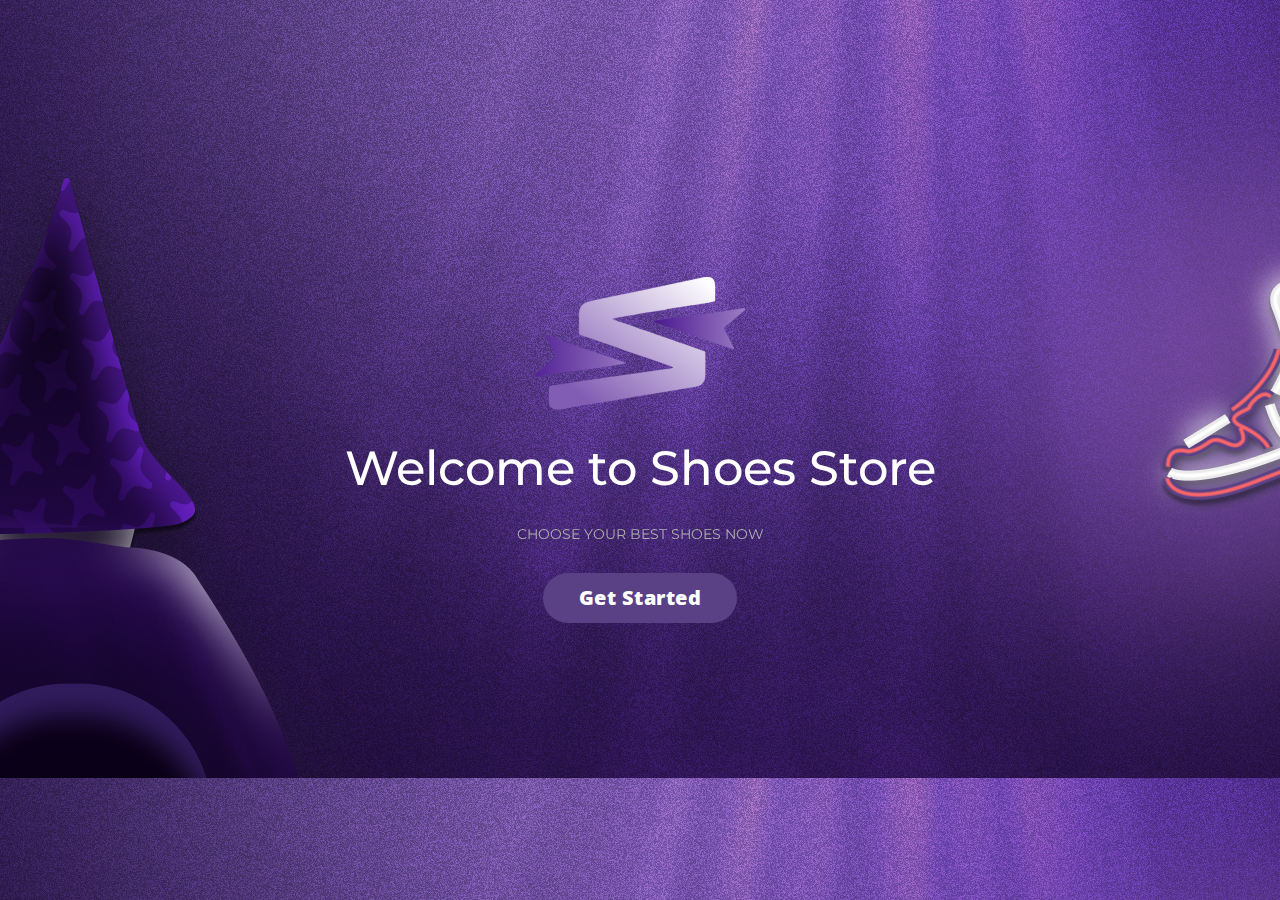
<file: index.html>
<!DOCTYPE html>
<html lang="en">

<head>
  <meta charset="utf-8">
  <meta content="width=device-width, initial-scale=1.0" name="viewport">

  <title>Knight Bootstrap Template - Index</title>
  <meta content="" name="description">
  <meta content="" name="keywords">

  <!-- Favicons -->
  <link href="assets/img/favicon.png" rel="icon">
  <link href="assets/img/apple-touch-icon.png" rel="apple-touch-icon">

  <!-- Google Fonts -->
  <link href="https://fonts.googleapis.com/css?family=Open+Sans:300,300i,400,400i,600,600i,700,700i|Montserrat:300,300i,400,400i,500,500i,600,600i,700,700i|Poppins:300,300i,400,400i,500,500i,600,600i,700,700i" rel="stylesheet">

  <!-- Vendor CSS Files -->
  <link href="assets/vendor/aos/aos.css" rel="stylesheet">
  <link href="assets/vendor/bootstrap/css/bootstrap.min.css" rel="stylesheet">
  <link href="assets/vendor/bootstrap-icons/bootstrap-icons.css" rel="stylesheet">
  <link href="assets/vendor/boxicons/css/boxicons.min.css" rel="stylesheet">
  <link href="assets/vendor/glightbox/css/glightbox.min.css" rel="stylesheet">
  <link href="assets/vendor/swiper/swiper-bundle.min.css" rel="stylesheet">

  <!-- Template Main CSS File -->
  <link href="assets/css/style.css" rel="stylesheet">

  <!-- =======================================================
  * Template Name: Knight - v4.10.0
  * Template URL: https://bootstrapmade.com/knight-free-bootstrap-theme/
  * Author: BootstrapMade.com
  * License: https://bootstrapmade.com/license/
  ======================================================== -->
</head>

<body>

  <!-- ======= Hero Section ======= -->
  <section id="hero">
    <div class="hero-container">
      <a href="index.html" class="hero-logo" data-aos="zoom-in"><img src="assets/img/hero-logo.png" alt=""></a>
      <h1 data-aos="zoom-in">Welcome to Shoes Store</h1>
      <h2 data-aos="fade-up">Choose Your Best Shoes Now</h2>
      <a data-aos="fade-up" data-aos-delay="200" href="Homepage.html" class="btn-book scrollto">Get Started</a>
    </div>
  </section><!-- End Hero -->
  
  <!-- Vendor JS Files -->
  <script src="assets/vendor/aos/aos.js"></script>
  <script src="assets/vendor/bootstrap/js/bootstrap.bundle.min.js"></script>
  <script src="assets/vendor/glightbox/js/glightbox.min.js"></script>
  <script src="assets/vendor/isotope-layout/isotope.pkgd.min.js"></script>
  <script src="assets/vendor/swiper/swiper-bundle.min.js"></script>
  <script src="assets/vendor/php-email-form/validate.js"></script>

  <!-- Template Main JS File -->
  <script src="assets/js/main.js"></script>

</body>

</html>
</file>
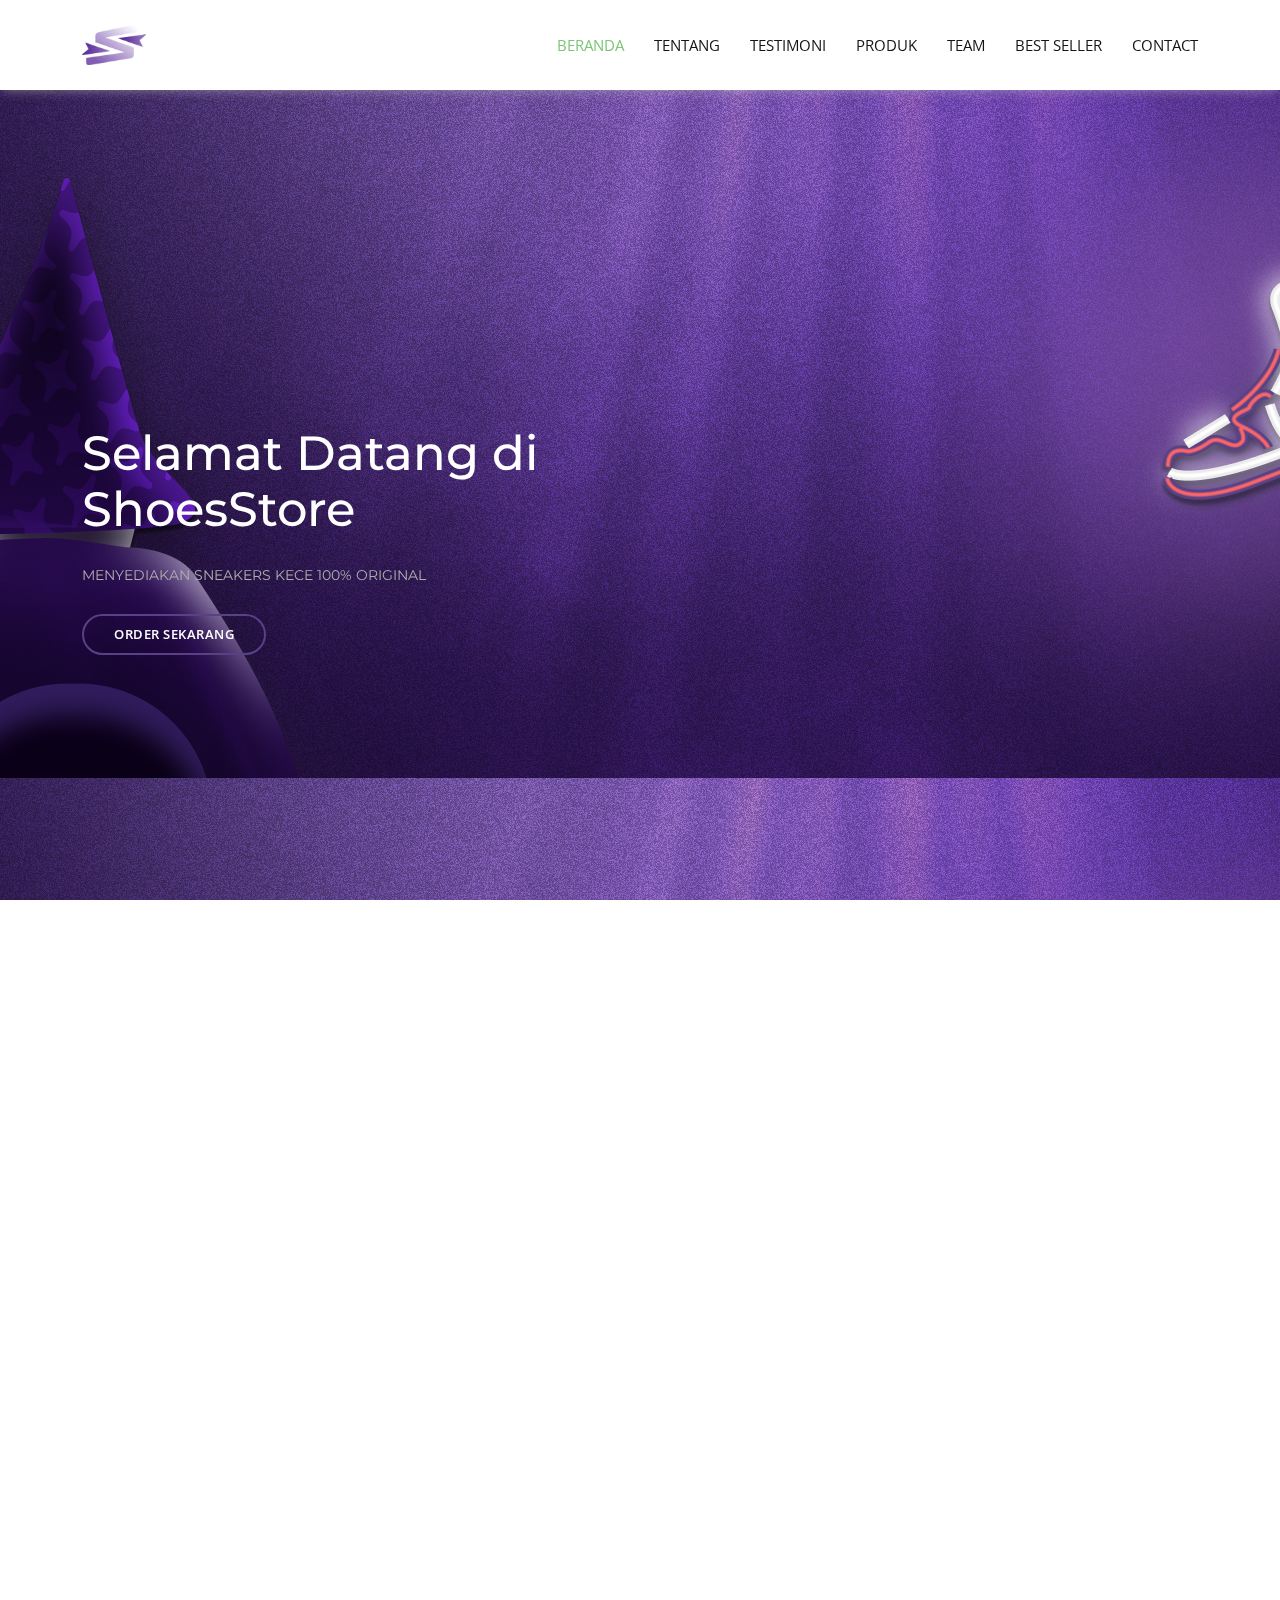
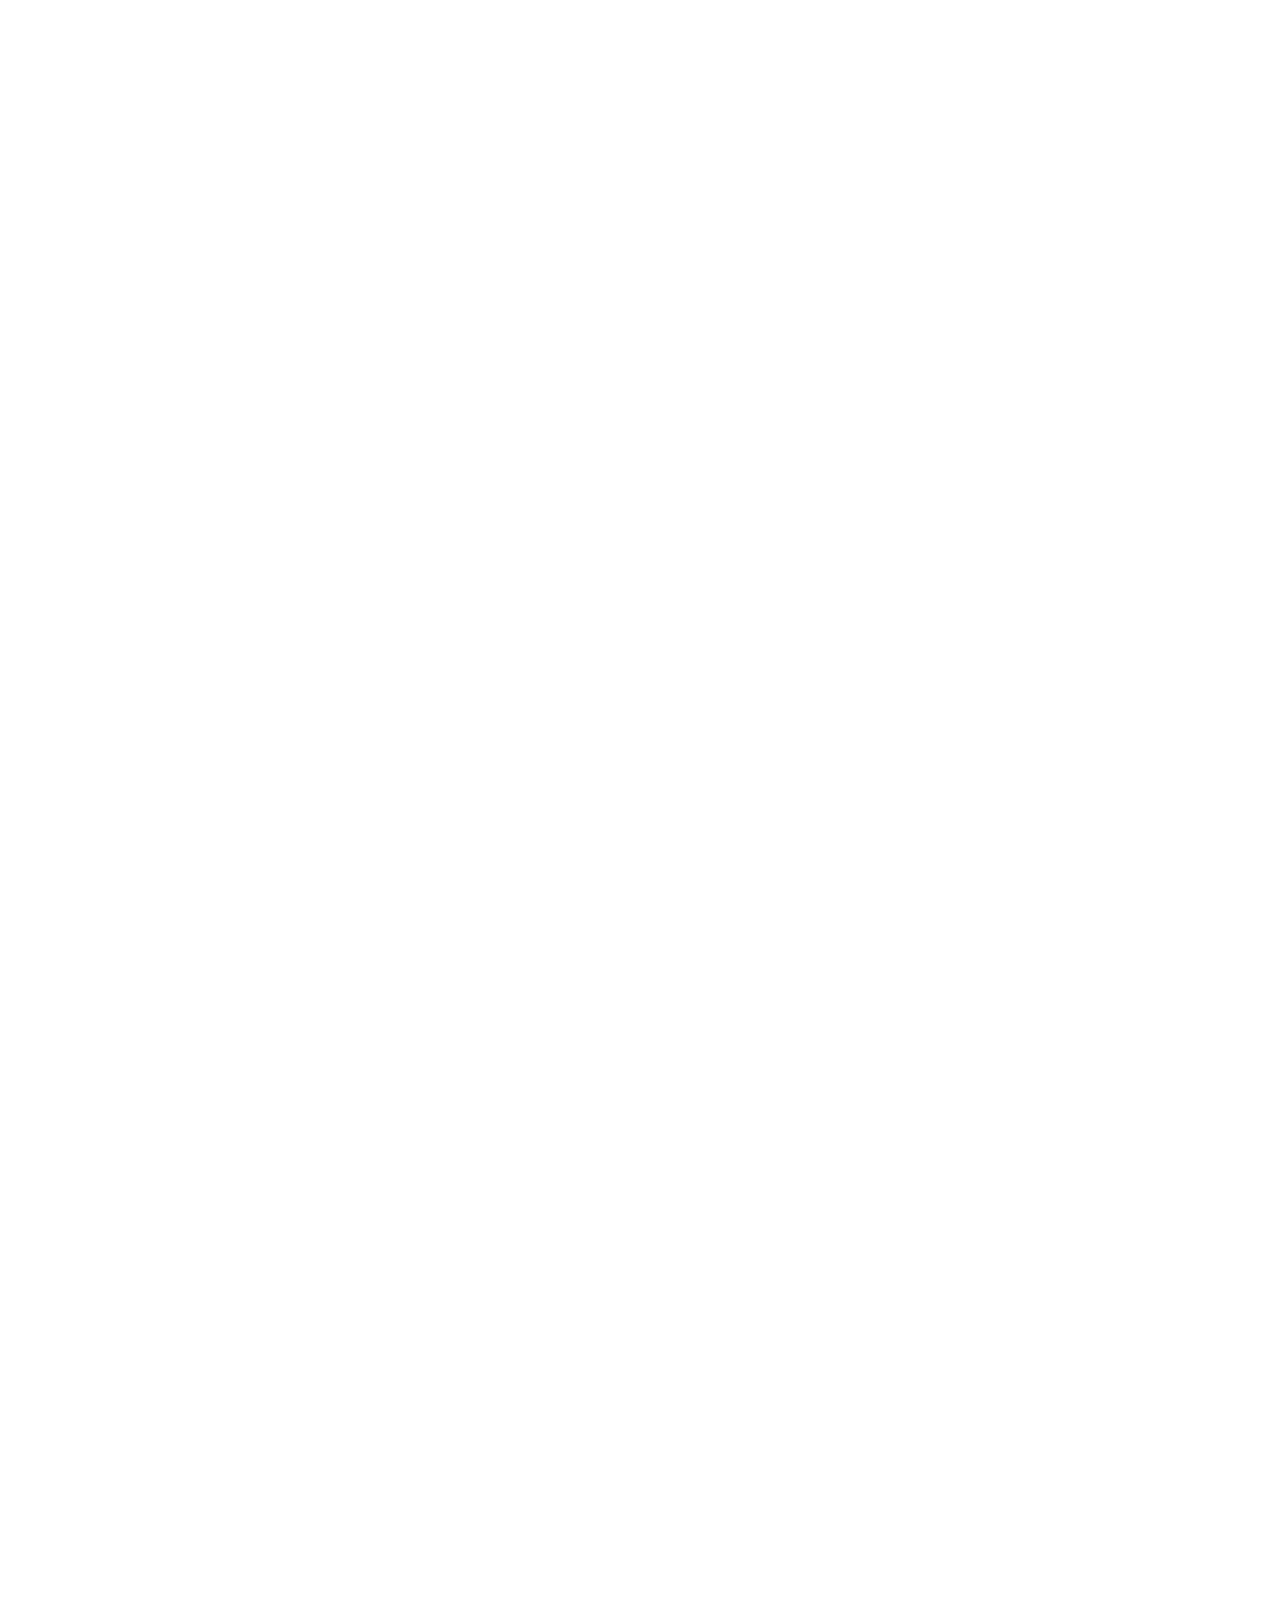
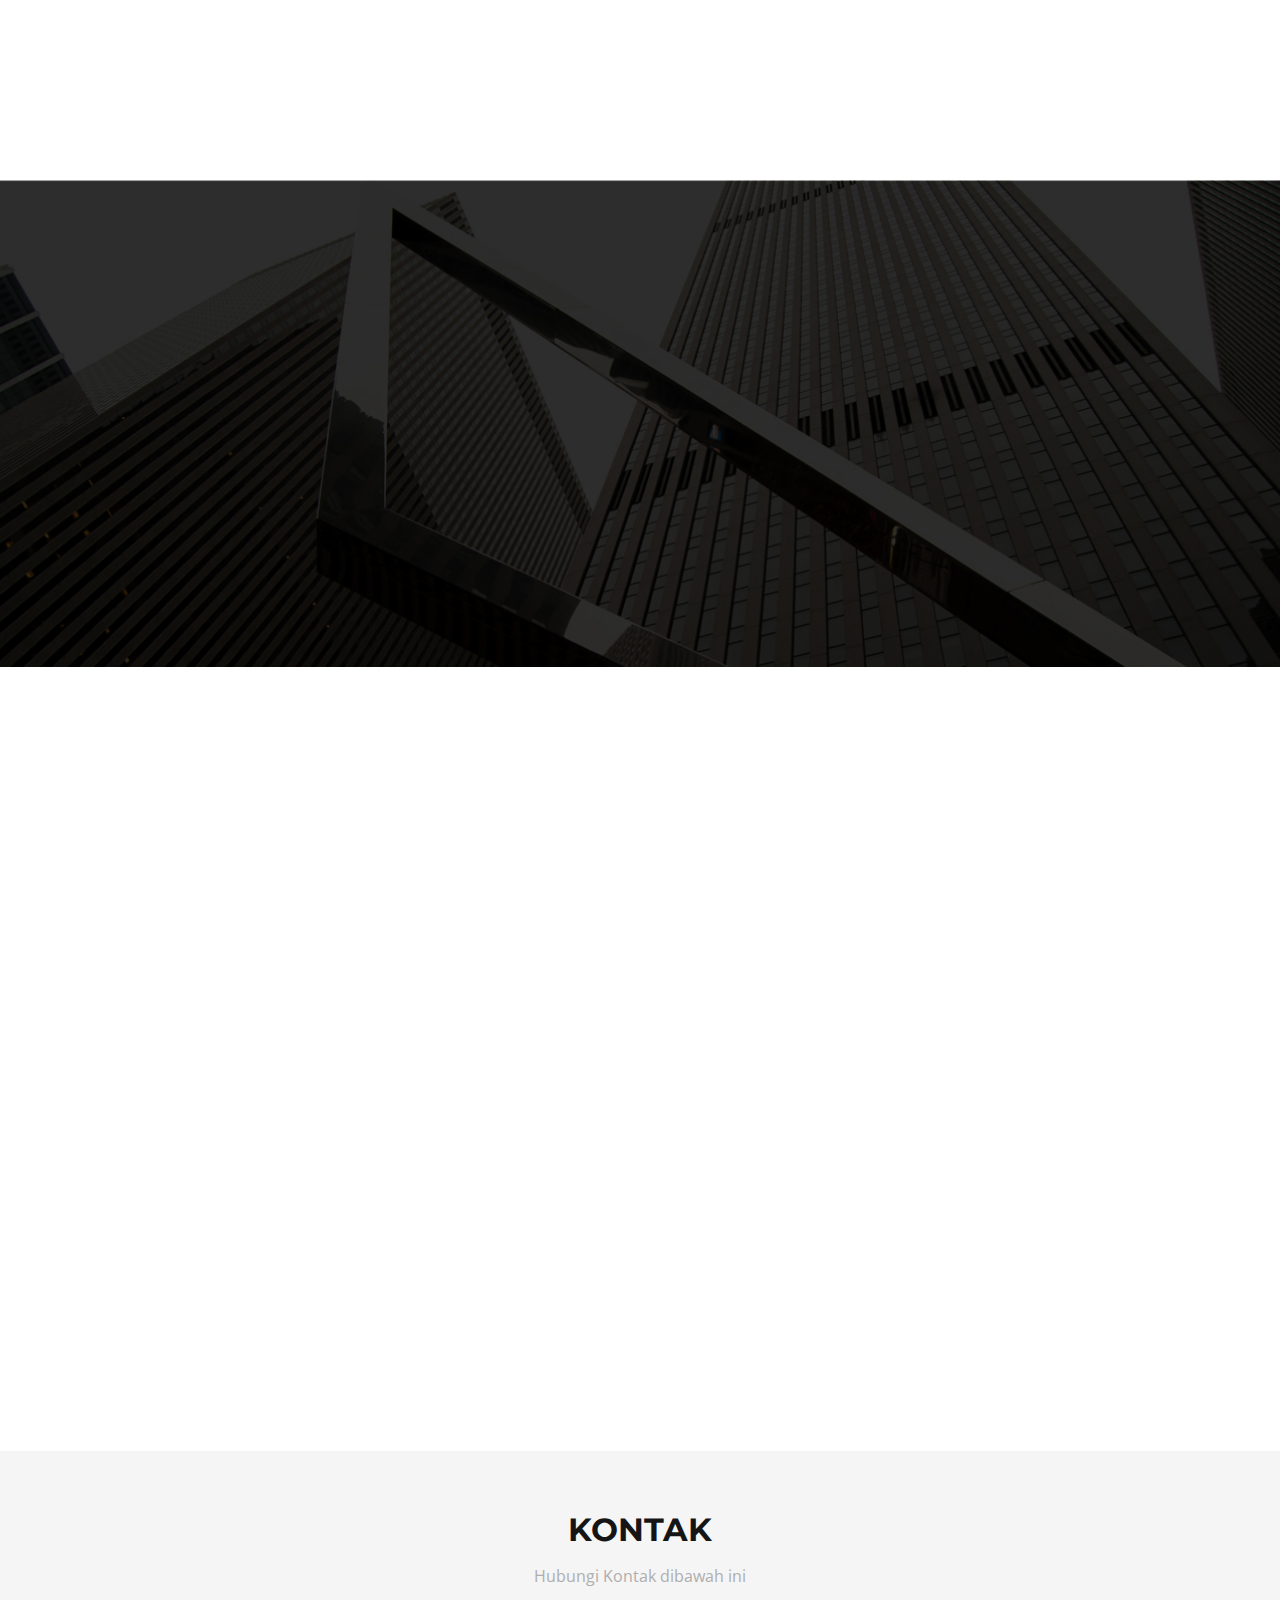
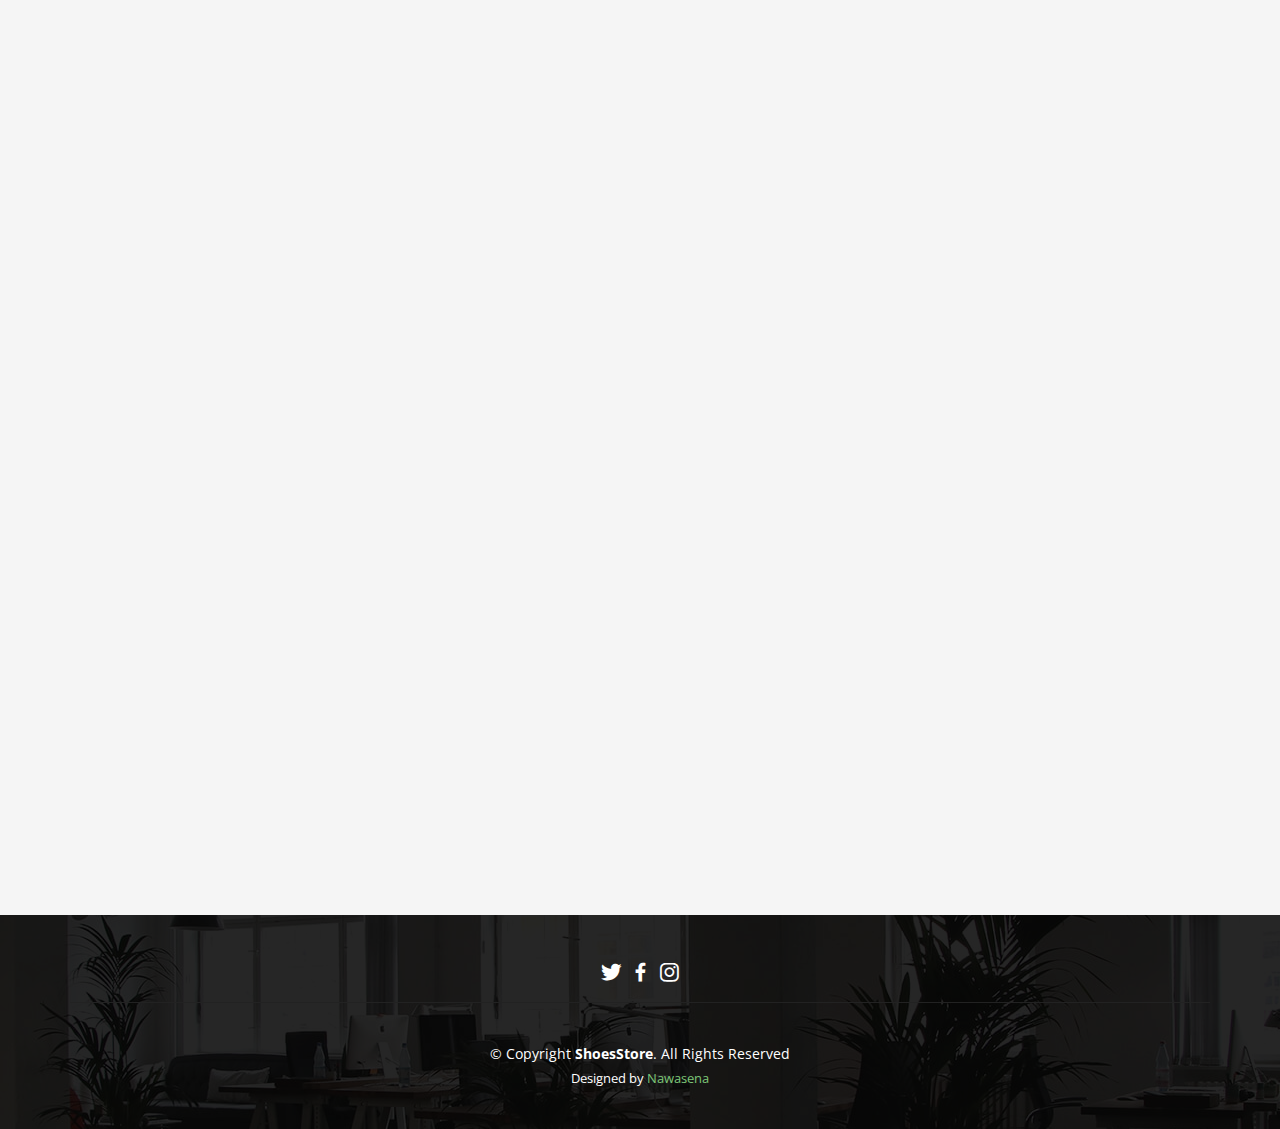
<file: Homepage.html>
<!DOCTYPE html>
<html lang="en">

<head>
  <meta charset="utf-8">
  <meta content="width=device-width, initial-scale=1.0" name="viewport">

  <title>Shoes Store Website</title>
  <meta content="" name="description">
  <meta content="" name="keywords">

  <!-- Favicons -->
  <link href="assets/img/favicon.png" rel="icon">
  <link href="assets/img/apple-touch-icon.png" rel="apple-touch-icon">

  <!-- Google Fonts -->
  <link href="https://fonts.googleapis.com/css?family=Open+Sans:300,300i,400,400i,600,600i,700,700i|Montserrat:300,300i,400,400i,500,500i,600,600i,700,700i|Poppins:300,300i,400,400i,500,500i,600,600i,700,700i" rel="stylesheet">

  <!-- Vendor CSS Files -->
  <link href="assets/vendor/aos/aos.css" rel="stylesheet">
  <link href="assets/vendor/bootstrap/css/bootstrap.min.css" rel="stylesheet">
  <link href="assets/vendor/bootstrap-icons/bootstrap-icons.css" rel="stylesheet">
  <link href="assets/vendor/boxicons/css/boxicons.min.css" rel="stylesheet">
  <link href="assets/vendor/glightbox/css/glightbox.min.css" rel="stylesheet">
  <link href="assets/vendor/swiper/swiper-bundle.min.css" rel="stylesheet">

  <!-- Template Main CSS File -->
  <link href="assets/css/style.css" rel="stylesheet">

  <!-- =======================================================
  * Template Name: Knight - v4.10.0
  * Template URL: https://bootstrapmade.com/knight-free-bootstrap-theme/
  * Author: BootstrapMade.com
  * License: https://bootstrapmade.com/license/
  ======================================================== -->
</head>

<body>

  <!-- ======= Header ======= -->
  <header id="header" class="d-flex align-items-center">
    <div class="container d-flex align-items-center justify-content-between">

      <div class="logo">
        <a href="index.html"><img src="assets/img/logo.png" alt="" class="img-fluid"></a>
      </div>

      <nav id="navbar" class="navbar">
        <ul>
          <li><a class="nav-link scrollto active" href="#hero">Beranda</a></li>
          <li><a class="nav-link scrollto" href="#about">Tentang</a></li>
          <li><a class="nav-link scrollto" href="#testimonials">Testimoni</a></li>
          <li><a class="nav-link scrollto " href="#portfolio">Produk</a></li>
          <li><a class="nav-link scrollto" href="#team">Team</a></li>
          <li><a class="nav-link scrollto" href="#featured">Best Seller</a></li>
          <li><a class="nav-link scrollto" href="#contact">Contact</a></li>
        </ul>
        <i class="bi bi-list mobile-nav-toggle"></i>
      </nav><!-- .navbar -->

    </div>
  </header><!-- End Header -->

  <main id="main">

    <!-- ======= Hero Section ======= -->
  <section id="hero" class="d-flex align-items-center">
    <div class="container position-relative text-center text-lg-start" data-aos="zoom-in" data-aos-delay="100">
      <div class="row">
        <div class="col-lg-8">
          <h1>Selamat Datang di <span>ShoesStore</span></h1>
          <h2>Menyediakan Sneakers Kece 100% Original</h2>

          <div class="btns">
            <a href="#" class="btn fadeInUp scrollto">Order Sekarang</a>
          </div>
      </div>
    </div>
  </section><!-- End Hero -->

    <!-- ======= About Us Section ======= -->
    <section id="about" class="about">
      <div class="container">

        <div class="section-title" data-aos="fade-up">
          <h2>Tentang</h2>
        </div>

        <div class="row">
          <div class="col-lg-6" data-aos="fade-right">
            <div class="image">
              <img src="assets/img/about.jpg" class="img-fluid" alt="">
            </div>
          </div>
          <div class="col-lg-6" data-aos="fade-left">
            <div class="content pt-4 pt-lg-0 pl-0 pl-lg-3 ">
              <h3>Shoes Store</h3>
              <p class="fst-italic">
                Lorem ipsum dolor sit amet consectetur adipisicing elit. Nobis commodi, iure temporibus suscipit libero quae iste repellat fuga doloremque architecto ad omnis exercitationem minus dolores unde sunt incidunt totam deleniti?
              </p>
              <ul>
                <li><i class="bx bx-check-double"></i> Ullamco laboris nisi ut aliquip ex ea commodo consequat.</li>
                <li><i class="bx bx-check-double"></i> Duis aute irure dolor in reprehenderit in voluptate velit.</li>
                <li><i class="bx bx-check-double"></i> Ullamco laboris nisi ut aliquip ex ea commodo consequat. Duis aute irure dolor in reprehenderit in voluptate trideta storacalaperda mastiro dolore eu fugiat nulla pariatur.</li>
              </ul>
              <p>
                Ullamco laboris nisi ut aliquip ex ea commodo consequat. Duis aute irure dolor in reprehenderit in voluptate
                velit esse cillum dolore eu fugiat nulla pariatur. Excepteur sint occaecat cupidatat non proident, sunt in
                culpa qui officia deserunt mollit anim id est laborum
              </p>
            </div>
          </div>
        </div>

      </div>
    </section><!-- End About Us Section -->

    <!-- ======= Featured Section ======= -->
    <section id="featured" class="featured">
      <div class="container">

        <div class="section-title" data-aos="fade-up">
          <h2>Best Seller</h2>
        </div>
        
        <div class="row">
          <div class="col-lg-6" data-aos="fade-right">
            <div class="tab-content">
              <div class="tab-pane active show" id="tab-1">
                <figure>
                  <img src="assets/img/featured-1.png" alt="" class="img-fluid">
                </figure>
              </div>
              <div class="tab-pane" id="tab-2">
                <figure>
                  <img src="assets/img/featured-2.png" alt="" class="img-fluid">
                </figure>
              </div>
              <div class="tab-pane" id="tab-3">
                <figure>
                  <img src="assets/img/featured-3.png" alt="" class="img-fluid">
                </figure>
              </div>
              <div class="tab-pane" id="tab-4">
                <figure>
                  <img src="assets/img/featured-4.png" alt="" class="img-fluid">
                </figure>
              </div>
            </div>
          </div>
          <div class="col-lg-6 mt-4 mt-lg-0" data-aos="fade-left">
            <ul class="nav nav-tabs flex-column">
              <li class="nav-item">
                <a class="nav-link active show" data-bs-toggle="tab" href="#tab-1">
                  <h4>New Ballance 550</h4>
                  <p>Putih List Hijau</p>
                </a>
              </li>
              <li class="nav-item mt-2">
                <a class="nav-link" data-bs-toggle="tab" href="#tab-2">
                  <h4>Air Jordan 1 High</h4>
                  <p>Biru Muda</p>
                </a>
              </li>
              <li class="nav-item mt-2">
                <a class="nav-link" data-bs-toggle="tab" href="#tab-3">
                  <h4>Air Jordan 1 High</h4>
                  <p>Coklat List Merah</p>
                </a>
              </li>
              <li class="nav-item mt-2">
                <a class="nav-link" data-bs-toggle="tab" href="#tab-4">
                  <h4>Air Jordan Low</h4>
                  <p>Putih List Biru</p>
                </a>
              </li>
            </ul>
          </div>
        </div>

      </div>
    </section><!-- End Featured Section -->

    <!-- ======= Portfolio Section ======= -->
    <section id="portfolio" class="portfolio">
      <div class="container">

        <div class="section-title" data-aos="fade-up">
          <h2>Produk</h2>
          <p>Pilih Sepatu Terbaik Kalian</p>
        </div>

        <div class="row" data-aos="fade-up" data-aos-delay="100">
          <div class="col-lg-12 d-flex justify-content-center">
            <ul id="portfolio-flters">
              <li data-filter="*" class="filter-active">All</li>
              <li data-filter=".filter-app">Men</li>
              <li data-filter=".filter-card">Women</li>
              <li data-filter=".filter-web">Unisex</li>
            </ul>
          </div>
        </div>

        <div class="row portfolio-container" data-aos="fade-up" data-aos-delay="200">

          <div class="col-lg-4 col-md-6 portfolio-item filter-app">
            <div class="portfolio-wrap">
              <img src="assets/img/portfolio/portfolio-1.png" class="img-fluid" alt="">
              <div class="portfolio-info">
                <h4>App 1</h4>
                <p>App</p>
                <div class="portfolio-links">
                  <a href="assets/img/portfolio/portfolio-1.png" data-gallery="portfolioGallery" class="portfolio-lightbox" title="App 1"><i class="bx bx-plus"></i></a>
                  <a href="portfolio-details.html" title="More Details"><i class="bx bx-link"></i></a>
                </div>
              </div>
            </div>
          </div>

          <div class="col-lg-4 col-md-6 portfolio-item filter-web">
            <div class="portfolio-wrap">
              <img src="assets/img/portfolio/portfolio-2.jpg" class="img-fluid" alt="">
              <div class="portfolio-info">
                <h4>Web 3</h4>
                <p>Web</p>
                <div class="portfolio-links">
                  <a href="assets/img/portfolio/portfolio-2.jpg" data-gallery="portfolioGallery" class="portfolio-lightbox" title="Web 3"><i class="bx bx-plus"></i></a>
                  <a href="portfolio-details.html" title="More Details"><i class="bx bx-link"></i></a>
                </div>
              </div>
            </div>
          </div>

          <div class="col-lg-4 col-md-6 portfolio-item filter-app">
            <div class="portfolio-wrap">
              <img src="assets/img/portfolio/portfolio-3.png" class="img-fluid" alt="">
              <div class="portfolio-info">
                <h4>App 2</h4>
                <p>App</p>
                <div class="portfolio-links">
                  <a href="assets/img/portfolio/portfolio-3.png" data-gallery="portfolioGallery" class="portfolio-lightbox" title="App 2"><i class="bx bx-plus"></i></a>
                  <a href="portfolio-details.html" title="More Details"><i class="bx bx-link"></i></a>
                </div>
              </div>
            </div>
          </div>

          <div class="col-lg-4 col-md-6 portfolio-item filter-card">
            <div class="portfolio-wrap">
              <img src="assets/img/portfolio/portfolio-4.jpg" class="img-fluid" alt="">
              <div class="portfolio-info">
                <h4>Card 2</h4>
                <p>Card</p>
                <div class="portfolio-links">
                  <a href="assets/img/portfolio/portfolio-4.jpg" data-gallery="portfolioGallery" class="portfolio-lightbox" title="Card 2"><i class="bx bx-plus"></i></a>
                  <a href="portfolio-details.html" title="More Details"><i class="bx bx-link"></i></a>
                </div>
              </div>
            </div>
          </div>

          <div class="col-lg-4 col-md-6 portfolio-item filter-web">
            <div class="portfolio-wrap">
              <img src="assets/img/portfolio/portfolio-5.jpg" class="img-fluid" alt="">
              <div class="portfolio-info">
                <h4>Web 2</h4>
                <p>Web</p>
                <div class="portfolio-links">
                  <a href="assets/img/portfolio/portfolio-5.jpg" data-gallery="portfolioGallery" class="portfolio-lightbox" title="Web 2"><i class="bx bx-plus"></i></a>
                  <a href="portfolio-details.html" title="More Details"><i class="bx bx-link"></i></a>
                </div>
              </div>
            </div>
          </div>

          <div class="col-lg-4 col-md-6 portfolio-item filter-app">
            <div class="portfolio-wrap">
              <img src="assets/img/portfolio/portfolio-6.png" class="img-fluid" alt="">
              <div class="portfolio-info">
                <h4>App 3</h4>
                <p>App</p>
                <div class="portfolio-links">
                  <a href="assets/img/portfolio/portfolio-6.png" data-gallery="portfolioGallery" class="portfolio-lightbox" title="App 3"><i class="bx bx-plus"></i></a>
                  <a href="portfolio-details.html" title="More Details"><i class="bx bx-link"></i></a>
                </div>
              </div>
            </div>
          </div>

          <div class="col-lg-4 col-md-6 portfolio-item filter-card">
            <div class="portfolio-wrap">
              <img src="assets/img/portfolio/portfolio-7.jpg" class="img-fluid" alt="">
              <div class="portfolio-info">
                <h4>Card 1</h4>
                <p>Card</p>
                <div class="portfolio-links">
                  <a href="assets/img/portfolio/portfolio-7.jpg" data-gallery="portfolioGallery" class="portfolio-lightbox" title="Card 1"><i class="bx bx-plus"></i></a>
                  <a href="portfolio-details.html" title="More Details"><i class="bx bx-link"></i></a>
                </div>
              </div>
            </div>
          </div>

          <div class="col-lg-4 col-md-6 portfolio-item filter-card">
            <div class="portfolio-wrap">
              <img src="assets/img/portfolio/portfolio-8.jpg" class="img-fluid" alt="">
              <div class="portfolio-info">
                <h4>Card 3</h4>
                <p>Card</p>
                <div class="portfolio-links">
                  <a href="assets/img/portfolio/portfolio-8.jpg" data-gallery="portfolioGallery" class="portfolio-lightbox" title="Card 3"><i class="bx bx-plus"></i></a>
                  <a href="portfolio-details.html" title="More Details"><i class="bx bx-link"></i></a>
                </div>
              </div>
            </div>
          </div>

          <div class="col-lg-4 col-md-6 portfolio-item filter-web">
            <div class="portfolio-wrap">
              <img src="assets/img/portfolio/portfolio-9.jpg" class="img-fluid" alt="">
              <div class="portfolio-info">
                <h4>Web 3</h4>
                <p>Web</p>
                <div class="portfolio-links">
                  <a href="assets/img/portfolio/portfolio-9.jpg" data-gallery="portfolioGallery" class="portfolio-lightbox" title="Web 3"><i class="bx bx-plus"></i></a>
                  <a href="portfolio-details.html" title="More Details"><i class="bx bx-link"></i></a>
                </div>
              </div>
            </div>
          </div>

        </div>

      </div>
    </section><!-- End Portfolio Section -->

    <!-- ======= Testimonials Section ======= -->
    <section id="testimonials" class="testimonials">
      <div class="container" data-aos="zoom-in">
        <div class="quote-icon">
          <i class="bx bxs-quote-right"></i>
        </div>

        <div class="testimonials-slider swiper" data-aos="fade-up" data-aos-delay="100">
          <div class="swiper-wrapper">

            <div class="swiper-slide">
              <div class="testimonial-item">
                <p>
                  Lorem ipsum, dolor sit amet consectetur adipisicing elit. Sequi distinctio ex, magni dolores quod laborum laudantium illum quasi voluptate placeat.
                </p>
                <img src="assets/img/testimonials/testimonials-1.jpg" class="testimonial-img" alt="">
                <h3>Prima Willa Samudra</h3>
              </div>
            </div><!-- End testimonial item -->

            <div class="swiper-slide">
              <div class="testimonial-item">
                <p>
                  Lorem ipsum dolor sit amet, consectetur adipisicing elit. Totam officia rerum officiis fuga ex magnam.
                </p>
                <img src="assets/img/testimonials/testimonials-2.jpg" class="testimonial-img" alt="">
                <h3>Almeyda Alfianto</h3>
              </div>
            </div><!-- End testimonial item -->

            <div class="swiper-slide">
              <div class="testimonial-item">
                <p>
                  Lorem ipsum dolor sit amet, consectetur adipisicing elit. In, soluta!
                </p>
                <img src="assets/img/testimonials/testimonials-3.jpg" class="testimonial-img" alt="">
                <h3>Nur Afi Ardiansyah</h3>
              </div>
            </div><!-- End testimonial item -->

          </div>
          <div class="swiper-pagination"></div>
        </div>

      </div>
    </section><!-- End Testimonials Section -->

    <!-- ======= Team Section ======= -->
    <section id="team" class="team">
      <div class="container">

        <div class="section-title" data-aos="fade-up">
          <h2>Team</h2>
          <p>Lorem ipsum dolor sit amet consectetur adipisicing elit. Voluptatem, quam.</p>
        </div>

        <div class="row">

          <div class="col-lg-4 col-md-6 d-flex align-items-stretch">
            <div class="member" data-aos="zoom-in">
              <div class="member-img">
                <img src="assets/img/team/team-1.jpg" class="img-fluid" alt="">
                <div class="social">
                  <a href=""><i class="bi bi-twitter"></i></a>
                  <a href=""><i class="bi bi-facebook"></i></a>
                  <a href=""><i class="bi bi-instagram"></i></a>
                </div>
              </div>
              <div class="member-info">
                <h4>Agustinus Pantoro</h4>
                <span>CEO</span>
                <p>Lorem ipsum dolor sit amet consectetur adipisicing elit. Reprehenderit repudiandae voluptatibus quaerat. Consectetur, cupiditate quasi!</p>
              </div>
            </div>
          </div>

          <div class="col-lg-4 col-md-6 d-flex align-items-stretch">
            <div class="member" data-aos="zoom-in" data-aos-delay="100">
              <div class="member-img">
                <img src="assets/img/team/team-2.jpg" class="img-fluid" alt="">
                <div class="social">
                  <a href=""><i class="bi bi-twitter"></i></a>
                  <a href=""><i class="bi bi-facebook"></i></a>
                  <a href=""><i class="bi bi-instagram"></i></a>
                </div>
              </div>
              <div class="member-info">
                <h4>Dian Toro</h4>
                <span>CEO</span>
                <p>Lorem ipsum dolor sit, amet consectetur adipisicing elit. Quidem aliquam saepe incidunt alias totam molestias.</p>
              </div>
            </div>
          </div>

          <div class="col-lg-4 col-md-6 d-flex align-items-stretch">
            <div class="member" data-aos="zoom-in" data-aos-delay="200">
              <div class="member-img">
                <img src="assets/img/team/team-3.jpg" class="img-fluid" alt="">
                <div class="social">
                  <a href=""><i class="bi bi-twitter"></i></a>
                  <a href=""><i class="bi bi-facebook"></i></a>
                  <a href=""><i class="bi bi-instagram"></i></a>
                </div>
              </div>
              <div class="member-info">
                <h4>Alfian Dwi Prihantara</h4>
                <span>CEO</span>
                <p>Lorem ipsum dolor sit amet consectetur adipisicing elit. Quibusdam eligendi sunt labore! Veritatis, ratione consequuntur?.</p>
              </div>
            </div>
          </div>

        </div>

      </div>
    </section><!-- End Team Section -->

    <!-- ======= Contact Section ======= -->
    <section id="contact" class="contact section-bg">
      <div class="container">

        <div class="section-title">
          <h2>Kontak</h2>
          <p>Hubungi Kontak dibawah ini</p>
        </div>

        <iframe style="width: 100%;" src="https://www.google.com/maps/embed?pb=!1m18!1m12!1m3!1d7905.101970808469!2d110.37178118998384!3d-7.837253!2m3!1f0!2f0!3f0!3m2!1i1024!2i768!4f13.1!3m3!1m2!1s0x2e7a56fff0ace3e1%3A0x80af76d40a135206!2sRejokusuman%20Tamanan%20Banguntapan%20Bantul%20Yogyakarta!5e0!3m2!1sid!2sid!4v1672443251536!5m2!1sid!2sid" width="600" height="450" style="border:0;" allowfullscreen="" loading="lazy" referrerpolicy="no-referrer-when-downgrade"></iframe>

        <div class="row">

          <div class="col-lg-4">
            <div class="info d-flex flex-column justify-content-center" data-aos="fade-right">
              <div class="address">
                <i class="bi bi-geo-alt"></i>
                <h4>Lokasi:</h4>
                <p>Rejokusuman,<br>Bantul, Yogyakarta</p>
              </div>

              <div class="email">
                <i class="bi bi-envelope"></i>
                <h4>Email:</h4>
                <p>shoes.store123@gmail.com</p>
              </div>

              <div class="phone">
                <i class="bi bi-phone"></i>
                <h4>Telepon:</h4>
                <p>+62 895 3333 03500</p>
              </div>

            </div>

          </div>

          <div class="col-lg-8 mt-5 mt-lg-0">

            <form action="forms/contact.php" method="post" role="form" class="php-email-form" data-aos="fade-left">
              <div class="row">
                <div class="col-md-6 form-group">
                  <input type="text" name="name" class="form-control" id="name" placeholder="Your Name" required>
                </div>
                <div class="col-md-6 form-group mt-3 mt-md-0">
                  <input type="email" class="form-control" name="email" id="email" placeholder="Your Email" required>
                </div>
              </div>
              <div class="form-group mt-3">
                <input type="text" class="form-control" name="subject" id="subject" placeholder="Subject" required>
              </div>
              <div class="form-group mt-3">
                <textarea class="form-control" name="message" rows="5" placeholder="Message" required></textarea>
              </div>
              <div class="my-3">
                <div class="loading">Loading</div>
                <div class="error-message"></div>
                <div class="sent-message">Your message has been sent. Thank you!</div>
              </div>
              <div class="text-center"><button type="submit">Send Message</button></div>
            </form>

          </div>

        </div>

      </div>
    </section><!-- End Contact Section -->

  </main><!-- End #main -->

  <!-- ======= Footer ======= -->
  <footer id="footer">

    <div class="footer-top">
        <div class="social-links">
          <a href="https://twitter.com/samyuku/status/1608371359499059201?s=46&t=7AZzSqsD3XyxRjpYNnx7Lg" class="twitter"><i class="bx bxl-twitter"></i></a>
          <a href="#" class="facebook"><i class="bx bxl-facebook"></i></a>
          <a href="https://instagram.com/toko_sepatu_jogja?igshid=YmMyMTA2M2Y=" class="instagram"><i class="bx bxl-instagram"></i></a>
        </div>

      </div>
    </div>

    <div class="container footer-bottom clearfix">
      <div class="copyright">
        &copy; Copyright <strong><span>ShoesStore</span></strong>. All Rights Reserved
      </div>
      <div class="credits">
        <!-- All the links in the footer should remain intact. -->
        <!-- You can delete the links only if you purchased the pro version. -->
        <!-- Licensing information: https://bootstrapmade.com/license/ -->
        <!-- Purchase the pro version with working PHP/AJAX contact form: https://bootstrapmade.com/knight-free-bootstrap-theme/ -->
        Designed by <a href="https://bootstrapmade.com/">Nawasena</a>
      </div>
    </div>
  </footer><!-- End Footer -->

  <a href="#" class="back-to-top d-flex align-items-center justify-content-center"><i class="bi bi-arrow-up-short"></i></a>

  <!-- Vendor JS Files -->
  <script src="assets/vendor/aos/aos.js"></script>
  <script src="assets/vendor/bootstrap/js/bootstrap.bundle.min.js"></script>
  <script src="assets/vendor/glightbox/js/glightbox.min.js"></script>
  <script src="assets/vendor/isotope-layout/isotope.pkgd.min.js"></script>
  <script src="assets/vendor/swiper/swiper-bundle.min.js"></script>
  <script src="assets/vendor/php-email-form/validate.js"></script>

  <!-- Template Main JS File -->
  <script src="assets/js/main.js"></script>

</body>

</html>
</file>
<file: assets/css/style.css>
/**
* Template Name: Knight - v4.10.0
* Template URL: https://bootstrapmade.com/knight-free-bootstrap-theme/
* Author: BootstrapMade.com
* License: https://bootstrapmade.com/license/
*/

/*--------------------------------------------------------------
# General
--------------------------------------------------------------*/
body {
  font-family: "Open Sans", sans-serif;
  color: #555555;
}

.btn{
  font-weight: 600;
  font-size: 13px;
  letter-spacing: 0.5px;
  text-transform: uppercase;
  display: inline-block;
  padding: 12px 30px;
  border-radius: 50px;
  transition: 0.3s;
  line-height: 1;
  color: white;
  border: 2px solid #5A4185;
}

.btn-book{
  font-weight: 800;
  font-size: 20px;
  letter-spacing: 0.5px;
  display: inline-block;
  padding: 15px 36px;
  border-radius: 50px;
  transition: 0.3s;
  line-height: 1;
  color: white;
  background-color: #5A4185;
}

.btn-book:hover{
  background-color: #7c5eaf;
  color: #fff;
}

.btn:hover{
  background-color: #5A4185;
  color: #fff;
}

a {
  text-decoration: none;
  color: #7cc576;
}

a:hover {
  color: #9ed49a;
  text-decoration: none;
}

h1,
h2,
h3,
h4,
h5,
h6 {
  font-family: "Montserrat", sans-serif;
}

/*--------------------------------------------------------------
# Back to top button
--------------------------------------------------------------*/
.back-to-top {
  position: fixed;
  visibility: hidden;
  opacity: 0;
  right: 15px;
  bottom: 15px;
  z-index: 996;
  background: #7cc576;
  width: 40px;
  height: 40px;
  border-radius: 4px;
  transition: all 0.4s;
}

.back-to-top i {
  font-size: 28px;
  color: #fff;
  line-height: 0;
}

.back-to-top:hover {
  background: #97d193;
  color: #fff;
}

.back-to-top.active {
  visibility: visible;
  opacity: 1;
}

/*--------------------------------------------------------------
# Disable AOS delay on mobile
--------------------------------------------------------------*/
@media screen and (max-width: 768px) {
  [data-aos-delay] {
    transition-delay: 0 !important;
  }
}

/*--------------------------------------------------------------
# Header
--------------------------------------------------------------*/
#header {
  height: 90px;
  transition: all 0.5s;
  z-index: 997;
  transition: all 0.5s;
  background: #fff;
  box-shadow: 0 4px 10px -3px hsla(0deg, 0%, 75%, 0.5);
}

#header .logo h1 {
  font-size: 28px;
  margin: 0;
  line-height: 1;
  font-weight: 400;
  letter-spacing: 3px;
  text-transform: uppercase;
}

#header .logo h1 a,
#header .logo h1 a:hover {
  color: #fff;
  text-decoration: none;
}

#header .logo img {
  padding: 0;
  margin: 0;
  max-height: 40px;
}

@media (max-width: 992px) {
  #header {
    height: 70px;
  }
}

.scrolled-offset {
  margin-top: 90px;
}

@media (max-width: 992px) {
  .scrolled-offset {
    margin-top: 90px;
  }
}

/*--------------------------------------------------------------
# Navigation Menu
--------------------------------------------------------------*/
/**
* Desktop Navigation 
*/
.navbar {
  padding: 0;
}

.navbar ul {
  margin: 0;
  padding: 0;
  display: flex;
  list-style: none;
  align-items: center;
}

.navbar li {
  position: relative;
}

.navbar a,
.navbar a:focus {
  display: flex;
  align-items: center;
  justify-content: space-between;
  padding: 10px 0 10px 30px;
  font-size: 15px;
  color: #151515;
  text-transform: uppercase;
  white-space: nowrap;
  transition: 0.3s;
}

.navbar a i,
.navbar a:focus i {
  font-size: 12px;
  line-height: 0;
  margin-left: 5px;
}

.navbar a:hover,
.navbar .active,
.navbar .active:focus,
.navbar li:hover>a {
  color: #7cc576;
}

.navbar .dropdown ul {
  display: block;
  position: absolute;
  left: 14px;
  top: calc(100% + 30px);
  margin: 0;
  padding: 10px 0;
  z-index: 99;
  opacity: 0;
  visibility: hidden;
  background: #fff;
  box-shadow: 0px 0px 30px rgba(127, 137, 161, 0.25);
  transition: 0.3s;
}

.navbar .dropdown ul li {
  min-width: 200px;
}

.navbar .dropdown ul a {
  padding: 10px 20px;
  font-size: 15px;
  text-transform: none;
  font-weight: 600;
}

.navbar .dropdown ul a i {
  font-size: 12px;
}

.navbar .dropdown ul a:hover,
.navbar .dropdown ul .active:hover,
.navbar .dropdown ul li:hover>a {
  color: #7cc576;
}

.navbar .dropdown:hover>ul {
  opacity: 1;
  top: 100%;
  visibility: visible;
}

.navbar .dropdown .dropdown ul {
  top: 0;
  left: calc(100% - 30px);
  visibility: hidden;
}

.navbar .dropdown .dropdown:hover>ul {
  opacity: 1;
  top: 0;
  left: 100%;
  visibility: visible;
}

@media (max-width: 1366px) {
  .navbar .dropdown .dropdown ul {
    left: -90%;
  }

  .navbar .dropdown .dropdown:hover>ul {
    left: -100%;
  }
}

/**
* Mobile Navigation 
*/
.mobile-nav-toggle {
  color: #151515;
  font-size: 28px;
  cursor: pointer;
  display: none;
  line-height: 0;
  transition: 0.5s;
}

.mobile-nav-toggle.bi-x {
  color: #fff;
}

@media (max-width: 991px) {
  .mobile-nav-toggle {
    display: block;
  }

  .navbar ul {
    display: none;
  }
}

.navbar-mobile {
  position: fixed;
  overflow: hidden;
  top: 0;
  right: 0;
  left: 0;
  bottom: 0;
  background: rgba(0, 0, 0, 0.9);
  transition: 0.3s;
  z-index: 999;
}

.navbar-mobile .mobile-nav-toggle {
  position: absolute;
  top: 15px;
  right: 15px;
}

.navbar-mobile ul {
  display: block;
  position: absolute;
  top: 55px;
  right: 15px;
  bottom: 15px;
  left: 15px;
  padding: 10px 0;
  background-color: #fff;
  overflow-y: auto;
  transition: 0.3s;
}

.navbar-mobile a,
.navbar-mobile a:focus {
  padding: 10px 20px;
  font-size: 15px;
  color: #151515;
}

.navbar-mobile a:hover,
.navbar-mobile .active,
.navbar-mobile li:hover>a {
  color: #7cc576;
}

.navbar-mobile .getstarted,
.navbar-mobile .getstarted:focus {
  margin: 15px;
}

.navbar-mobile .dropdown ul {
  position: static;
  display: none;
  margin: 10px 20px;
  padding: 10px 0;
  z-index: 99;
  opacity: 1;
  visibility: visible;
  background: #fff;
  box-shadow: 0px 0px 30px rgba(127, 137, 161, 0.25);
}

.navbar-mobile .dropdown ul li {
  min-width: 200px;
}

.navbar-mobile .dropdown ul a {
  padding: 10px 20px;
}

.navbar-mobile .dropdown ul a i {
  font-size: 12px;
}

.navbar-mobile .dropdown ul a:hover,
.navbar-mobile .dropdown ul .active:hover,
.navbar-mobile .dropdown ul li:hover>a {
  color: #7cc576;
}

.navbar-mobile .dropdown>.dropdown-active {
  display: block;
}

/*--------------------------------------------------------------
# Hero Section
--------------------------------------------------------------*/
#hero {
  width: 100%;
  height: 100vh;
  background: url("../img/hero-bg.png");
  position: relative;
}

#hero .hero-container {
  position: absolute;
  bottom: 0;
  top: 0;
  left: 0;
  right: 0;
  display: flex;
  justify-content: center;
  align-items: center;
  flex-direction: column;
  text-align: center;
  padding: 0 15px;
}

#hero .hero-logo {
  margin-bottom: 30px;
}

#hero h1 {
  margin: 0 0 30px 0;
  font-size: 48px;
  font-weight: 500;
  line-height: 56px;
  color: #fff;
}

#hero h2 {
  color: #aeaeae;
  margin-bottom: 30px;
  font-size: 14px;
  font-weight: 400;
  text-transform: uppercase;
}

#hero .btn-get-started {
  font-family: "Montserrat", sans-serif;
  text-transform: uppercase;
  font-weight: 400;
  font-size: 16px;
  letter-spacing: 1px;
  display: inline-block;
  padding: 14px 30px;
  border-radius: 3px;
  margin: 10px;
  color: #fff;
  background: #7cc576;
}

#hero .btn-get-started:hover {
  transition: 0.5s;
  background: #fff;
  color: #7cc576;
}

@media (min-width: 1024px) {
  #hero {
    background-attachment: fixed;
  }
}

@media (max-width: 768px) {
  #hero h1 {
    font-size: 28px;
    line-height: 36px;
  }

  #hero h2 {
    line-height: 22px;
  }
}

/*--------------------------------------------------------------
# Sections General
--------------------------------------------------------------*/
section {
  padding: 60px 0;
  overflow: hidden;
}

.section-bg {
  background-color: whitesmoke;
}

.section-title {
  text-align: center;
  padding-bottom: 40px;
}

.section-title h2 {
  font-size: 32px;
  font-weight: bold;
  text-transform: uppercase;
  margin-bottom: 15px;
  padding-bottom: 0;
  color: #151515;
}

.section-title p {
  margin-bottom: 0;
  color: #aeaeae;
}

/*--------------------------------------------------------------
# About Us
--------------------------------------------------------------*/
.about .image {
  padding: 20px;
  box-shadow: 0px 2px 15px rgba(0, 0, 0, 0.1);
}

.about .content h3 {
  font-weight: 600;
  font-size: 26px;
}

.about .content ul {
  list-style: none;
  padding: 0;
}

.about .content ul li {
  padding-bottom: 10px;
  display: flex;
  align-items: flex-start;
}

.about .content ul i {
  font-size: 24px;
  padding: 2px 6px 0 0;
  color: #7cc576;
}

.about .content p:last-child {
  margin-bottom: 0;
}

/*--------------------------------------------------------------
# Services
--------------------------------------------------------------*/
.services .icon-box h4 {
  font-size: 20px;
  font-weight: 700;
  margin: 5px 0 10px 60px;
}

.services .icon-box i {
  font-size: 48px;
  float: left;
  color: #7cc576;
}

.services .icon-box p {
  font-size: 15px;
  color: #959595;
  margin-left: 60px;
}

.services .image {
  background-position: center center;
  background-repeat: no-repeat;
  background-size: cover;
  min-height: 400px;
}

/*--------------------------------------------------------------
# Featured
--------------------------------------------------------------*/
.featured {
  padding: 40px 0 0 0;
  background: white;
}

.featured .nav-tabs {
  border: 0;
}

.featured .nav-link {
  border: 0;
  padding: 20px;
  color: #151515;
  transition: 0.3s;
}

.featured .nav-link h4 {
  font-size: 18px;
  font-weight: 600;
  transition: 0.3s;
}

.featured .nav-link:hover h4 {
  color: #7cc576;
}

.featured .nav-link p {
  font-size: 14px;
  margin-bottom: 0;
}

.featured .nav-link.active {
  box-shadow: 0px 0 25px rgba(0, 0, 0, 0.08);
}

.featured .nav-link.active h4 {
  color: #7cc576;
}

.featured .tab-pane.active {
  -webkit-animation: slide-down 0.5s ease-out;
  animation: slide-down 0.5s ease-out;
}

@-webkit-keyframes slide-down {
  0% {
    opacity: 0;
  }

  100% {
    opacity: 1;
  }
}

@keyframes slide-down {
  0% {
    opacity: 0;
  }

  100% {
    opacity: 1;
  }
}

/*--------------------------------------------------------------
# Why Us
--------------------------------------------------------------*/
.why-us {
  background: whitesmoke;
  padding: 0;
}

.why-us .content {
  padding: 60px 100px 0 100px;
}

.why-us .content h3 {
  font-weight: 400;
  font-size: 34px;
}

.why-us .content h4 {
  font-size: 20px;
  font-weight: 700;
  margin-top: 5px;
}

.why-us .content p {
  font-size: 15px;
  color: #959595;
}

.why-us .video-box {
  background-size: cover;
  background-repeat: no-repeat;
  background-position: center center;
  min-height: 400px;
  position: relative;
}

.why-us .accordion-list {
  padding: 0 100px 60px 100px;
}

.why-us .accordion-list ul {
  padding: 0;
  list-style: none;
}

.why-us .accordion-list li+li {
  margin-top: 15px;
}

.why-us .accordion-list li {
  padding: 20px;
  background: #fff;
  border-radius: 4px;
}

.why-us .accordion-list a {
  display: block;
  position: relative;
  font-family: "Poppins", sans-serif;
  font-size: 16px;
  line-height: 24px;
  font-weight: 500;
  padding-right: 30px;
  outline: none;
  cursor: pointer;
}

.why-us .accordion-list span {
  color: #7cc576;
  font-weight: 600;
  font-size: 18px;
  padding-right: 10px;
}

.why-us .accordion-list i {
  font-size: 24px;
  position: absolute;
  right: 0;
  top: 0;
}

.why-us .accordion-list p {
  margin-bottom: 0;
  padding: 10px 0 0 0;
}

.why-us .accordion-list .icon-show {
  display: none;
}

.why-us .accordion-list a.collapsed {
  color: #343a40;
}

.why-us .accordion-list a.collapsed:hover {
  color: #7cc576;
}

.why-us .accordion-list a.collapsed .icon-show {
  display: inline-block;
}

.why-us .accordion-list a.collapsed .icon-close {
  display: none;
}

.why-us .play-btn {
  width: 94px;
  height: 94px;
  background: radial-gradient(#7cc576 50%, rgba(124, 197, 118, 0.4) 52%);
  border-radius: 50%;
  display: block;
  position: absolute;
  left: calc(50% - 47px);
  top: calc(50% - 47px);
  overflow: hidden;
}

.why-us .play-btn::after {
  content: "";
  position: absolute;
  left: 50%;
  top: 50%;
  transform: translateX(-40%) translateY(-50%);
  width: 0;
  height: 0;
  border-top: 10px solid transparent;
  border-bottom: 10px solid transparent;
  border-left: 15px solid #fff;
  z-index: 100;
  transition: all 400ms cubic-bezier(0.55, 0.055, 0.675, 0.19);
}

.why-us .play-btn::before {
  content: "";
  position: absolute;
  width: 120px;
  height: 120px;
  -webkit-animation-delay: 0s;
  animation-delay: 0s;
  -webkit-animation: pulsate-btn 2s;
  animation: pulsate-btn 2s;
  -webkit-animation-direction: forwards;
  animation-direction: forwards;
  -webkit-animation-iteration-count: infinite;
  animation-iteration-count: infinite;
  -webkit-animation-timing-function: steps;
  animation-timing-function: steps;
  opacity: 1;
  border-radius: 50%;
  border: 5px solid rgba(124, 197, 118, 0.7);
  top: -15%;
  left: -15%;
  background: rgba(198, 16, 0, 0);
}

.why-us .play-btn:hover::after {
  border-left: 15px solid #7cc576;
  transform: scale(20);
}

.why-us .play-btn:hover::before {
  content: "";
  position: absolute;
  left: 50%;
  top: 50%;
  transform: translateX(-40%) translateY(-50%);
  width: 0;
  height: 0;
  border: none;
  border-top: 10px solid transparent;
  border-bottom: 10px solid transparent;
  border-left: 15px solid #fff;
  z-index: 200;
  -webkit-animation: none;
  animation: none;
  border-radius: 0;
}

@media (max-width: 1024px) {

  .why-us .content,
  .why-us .accordion-list {
    padding-left: 0;
    padding-right: 0;
  }
}

@media (max-width: 992px) {
  .why-us .content {
    padding-top: 30px;
  }

  .why-us .accordion-list {
    padding-bottom: 30px;
  }
}

@-webkit-keyframes pulsate-btn {
  0% {
    transform: scale(0.6, 0.6);
    opacity: 1;
  }

  100% {
    transform: scale(1, 1);
    opacity: 0;
  }
}

@keyframes pulsate-btn {
  0% {
    transform: scale(0.6, 0.6);
    opacity: 1;
  }

  100% {
    transform: scale(1, 1);
    opacity: 0;
  }
}

/*--------------------------------------------------------------
# Portfolio
--------------------------------------------------------------*/
.portfolio .portfolio-item {
  margin-bottom: 30px;
}

.portfolio #portfolio-flters {
  padding: 0;
  margin: 0 auto 25px auto;
  list-style: none;
  text-align: center;
}

.portfolio #portfolio-flters li {
  cursor: pointer;
  display: inline-block;
  padding: 10px 18px 12px 18px;
  font-size: 14px;
  font-weight: 400;
  line-height: 1;
  text-transform: uppercase;
  color: #555555;
  transition: all 0.3s ease-in-out;
  margin: 0 4px 10px 4px;
  background: whitesmoke;
  border-radius: 4px;
}

.portfolio #portfolio-flters li:hover,
.portfolio #portfolio-flters li.filter-active {
  background: #7cc576;
  color: #fff;
}

.portfolio #portfolio-flters li:last-child {
  margin-right: 0;
}

.portfolio .portfolio-wrap {
  transition: 0.3s;
  position: relative;
  overflow: hidden;
  z-index: 1;
  background: rgba(0, 0, 0, 0.6);
}

.portfolio .portfolio-wrap::before {
  content: "";
  background: rgba(21, 21, 21, 0.6);
  position: absolute;
  left: 30px;
  right: 30px;
  top: 30px;
  bottom: 30px;
  transition: all ease-in-out 0.3s;
  z-index: 2;
  opacity: 0;
}

.portfolio .portfolio-wrap .portfolio-info {
  opacity: 0;
  position: absolute;
  top: 0;
  left: 0;
  right: 0;
  bottom: 0;
  text-align: center;
  z-index: 3;
  transition: all ease-in-out 0.3s;
  display: flex;
  flex-direction: column;
  justify-content: center;
  align-items: center;
}

.portfolio .portfolio-wrap .portfolio-info::before {
  display: block;
  content: "";
  width: 48px;
  height: 48px;
  position: absolute;
  top: 35px;
  left: 35px;
  border-top: 3px solid #fff;
  border-left: 3px solid #fff;
  transition: all 0.5s ease 0s;
  z-index: 9994;
}

.portfolio .portfolio-wrap .portfolio-info::after {
  display: block;
  content: "";
  width: 48px;
  height: 48px;
  position: absolute;
  bottom: 35px;
  right: 35px;
  border-bottom: 3px solid #fff;
  border-right: 3px solid #fff;
  transition: all 0.5s ease 0s;
  z-index: 9994;
}

.portfolio .portfolio-wrap .portfolio-info h4 {
  font-size: 20px;
  color: #fff;
  font-weight: 600;
}

.portfolio .portfolio-wrap .portfolio-info p {
  color: #ffffff;
  font-size: 14px;
  text-transform: uppercase;
  padding: 0;
  margin: 0;
}

.portfolio .portfolio-wrap .portfolio-links {
  text-align: center;
  z-index: 4;
}

.portfolio .portfolio-wrap .portfolio-links a {
  color: #fff;
  margin: 0 2px;
  font-size: 28px;
  display: inline-block;
  transition: 0.3s;
}

.portfolio .portfolio-wrap .portfolio-links a:hover {
  color: #7cc576;
}

.portfolio .portfolio-wrap:hover::before {
  top: 0;
  left: 0;
  right: 0;
  bottom: 0;
  opacity: 1;
}

.portfolio .portfolio-wrap:hover .portfolio-info {
  opacity: 1;
}

.portfolio .portfolio-wrap:hover .portfolio-info::before {
  top: 15px;
  left: 15px;
}

.portfolio .portfolio-wrap:hover .portfolio-info::after {
  bottom: 15px;
  right: 15px;
}

/*--------------------------------------------------------------
# Portfolio Details
--------------------------------------------------------------*/
.portfolio-details {
  padding-top: 40px;
}

.portfolio-details .portfolio-details-slider img {
  width: 100%;
}

.portfolio-details .portfolio-details-slider .swiper-pagination {
  margin-top: 20px;
  position: relative;
}

.portfolio-details .portfolio-details-slider .swiper-pagination .swiper-pagination-bullet {
  width: 12px;
  height: 12px;
  background-color: #fff;
  opacity: 1;
  border: 1px solid #7cc576;
}

.portfolio-details .portfolio-details-slider .swiper-pagination .swiper-pagination-bullet-active {
  background-color: #7cc576;
}

.portfolio-details .portfolio-info {
  padding: 30px;
  box-shadow: 0px 0 30px rgba(21, 21, 21, 0.08);
}

.portfolio-details .portfolio-info h3 {
  font-size: 22px;
  font-weight: 700;
  margin-bottom: 20px;
  padding-bottom: 20px;
  border-bottom: 1px solid #eee;
}

.portfolio-details .portfolio-info ul {
  list-style: none;
  padding: 0;
  font-size: 15px;
}

.portfolio-details .portfolio-info ul li+li {
  margin-top: 10px;
}

.portfolio-details .portfolio-description {
  padding-top: 30px;
}

.portfolio-details .portfolio-description h2 {
  font-size: 26px;
  font-weight: 700;
  margin-bottom: 20px;
}

.portfolio-details .portfolio-description p {
  padding: 0;
}

/*--------------------------------------------------------------
# Testimonials
--------------------------------------------------------------*/
.testimonials {
  padding: 60px 0;
  background: url("../img/testimonials-bg.jpg") no-repeat;
  background-position: center center;
  background-size: cover;
  position: relative;
}

.testimonials::before {
  content: "";
  position: absolute;
  left: 0;
  right: 0;
  top: 0;
  bottom: 0;
  background: rgba(0, 0, 0, 0.1);
}

.testimonials .quote-icon {
  text-align: center;
  margin-bottom: 30px;
}

.testimonials .quote-icon i {
  color: #7cc576;
  font-size: 24px;
  padding: 18px;
  border-radius: 50px;
  border: 2px solid #7cc576;
}

.testimonials .testimonials-carousel,
.testimonials .testimonials-slider {
  overflow: hidden;
}

.testimonials .testimonial-item {
  text-align: center;
  color: #fff;
}

.testimonials .testimonial-item p {
  font-style: italic;
  margin: 0 auto 30px auto;
  font-size: 20px;
}

.testimonials .testimonial-item .testimonial-img {
  width: 100px;
  border-radius: 50%;
  border: 6px solid rgba(255, 255, 255, 0.15);
  margin: 0 auto;
}

.testimonials .testimonial-item h3 {
  font-size: 20px;
  font-weight: bold;
  margin: 10px 0 5px 0;
  color: #fff;
}

.testimonials .testimonial-item h4 {
  font-size: 14px;
  color: #ddd;
  margin: 0 0 15px 0;
}

.testimonials .swiper-pagination {
  margin-top: 20px;
  position: relative;
}

.testimonials .swiper-pagination .swiper-pagination-bullet {
  width: 12px;
  height: 12px;
  opacity: 1;
  background-color: rgba(255, 255, 255, 0.4);
}

.testimonials .swiper-pagination .swiper-pagination-bullet-active {
  background-color: #7cc576;
}

@media (min-width: 992px) {
  .testimonials .testimonial-item p {
    width: 80%;
  }
}

/*--------------------------------------------------------------
# Clients
--------------------------------------------------------------*/
.clients {
  background: whitesmoke;
  padding: 15px 0;
  text-align: center;
}

.clients img {
  width: 50%;
  filter: grayscale(100);
  transition: all 0.4s ease-in-out;
  display: inline-block;
  padding: 15px 0;
}

.clients img:hover {
  filter: none;
  transform: scale(1.2);
}

@media (max-width: 768px) {
  .clients img {
    width: 40%;
  }
}

@media (max-width: 575px) {
  .clients img {
    width: 50%;
  }
}

/*--------------------------------------------------------------
# Team
--------------------------------------------------------------*/
.team {
  background: #fff;
  padding: 60px 0;
}

.team .member {
  margin-bottom: 20px;
  overflow: hidden;
}

.team .member .member-img {
  position: relative;
  overflow: hidden;
  border-radius: 5px;
}

.team .member .social {
  position: absolute;
  left: 0;
  bottom: -40px;
  right: 0;
  height: 40px;
  opacity: 0;
  transition: bottom ease-in-out 0.4s;
  background: rgba(124, 197, 118, 0.8);
  display: flex;
  align-items: center;
  justify-content: center;
}

.team .member .social a {
  transition: color 0.3s;
  color: rgba(255, 255, 255, 0.7);
  margin: 0 10px;
  display: inline-flex;
  align-items: center;
  justify-content: center;
}

.team .member .social a i {
  line-height: 0;
}

.team .member .social a:hover {
  color: #fff;
}

.team .member .social i {
  font-size: 18px;
  margin: 0 2px;
}

.team .member .member-info h4 {
  font-weight: 700;
  margin: 15px 0 5px 0;
  font-size: 18px;
}

.team .member .member-info span {
  display: block;
  font-size: 13px;
  text-transform: uppercase;
  font-weight: 400;
  margin-bottom: 15px;
  color: #7cc576;
}

.team .member .member-info p {
  font-style: italic;
  font-size: 14px;
  line-height: 26px;
  color: #888888;
}

.team .member:hover .social {
  bottom: 0;
  opacity: 1;
  transition: bottom ease-in-out 0.4s;
}

/*--------------------------------------------------------------
# Pricing
--------------------------------------------------------------*/
.pricing .box {
  padding: 20px;
  background: #fff;
  text-align: center;
  border-radius: 8px;
  position: relative;
  overflow: hidden;
  border: 1px solid #fff;
}

.pricing .box h3 {
  font-weight: 400;
  padding: 15px;
  margin-top: 15px;
  font-size: 18px;
  font-weight: 600;
  color: #151515;
}

.pricing .box h4 {
  font-size: 42px;
  color: #151515;
  font-weight: 700;
  font-family: "Open Sans", sans-serif;
  margin-bottom: 20px;
}

.pricing .box h4 sup {
  font-size: 20px;
  top: -15px;
  left: -3px;
}

.pricing .box h4 span {
  color: #bababa;
  font-size: 16px;
  font-weight: 300;
}

.pricing .box ul {
  padding: 0;
  list-style: none;
  color: #151515;
  text-align: center;
  line-height: 20px;
  font-size: 14px;
}

.pricing .box ul li {
  padding-bottom: 16px;
}

.pricing .box ul i {
  color: #7cc576;
  font-size: 18px;
  padding-right: 4px;
}

.pricing .box ul .na {
  color: #ccc;
  text-decoration: line-through;
}

.pricing .box .btn-wrap {
  padding: 15px;
  text-align: center;
}

.pricing .box .btn-buy {
  display: inline-block;
  padding: 10px 40px 12px 40px;
  border-radius: 5px;
  border: 2px solid #7cc576;
  color: #7cc576;
  font-size: 14px;
  font-weight: 400;
  font-family: "Montserrat", sans-serif;
  font-weight: 600;
  transition: 0.3s;
}

.pricing .box .btn-buy:hover {
  background: #7cc576;
  color: #fff;
}

.pricing .recommended {
  border-color: #7cc576;
}

.pricing .recommended .btn-buy {
  background: #7cc576;
  color: #fff;
}

.pricing .recommended .btn-buy:hover {
  background: #61b959;
  border-color: #61b959;
}

.pricing .recommended-badge {
  position: absolute;
  top: 5px;
  left: 50%;
  transform: translateX(-50%);
  z-index: 1;
  font-size: 12px;
  padding: 4px 25px 6px 25px;
  background: #eaf6e9;
  color: #7cc576;
  border-radius: 50px;
  text-transform: uppercase;
  font-weight: 600;
}

/*--------------------------------------------------------------
# Frequently Asked Questions
--------------------------------------------------------------*/
.faq .faq-list {
  padding: 0;
  list-style: none;
}

.faq .faq-list li {
  border-bottom: 1px solid #eee;
  margin-bottom: 20px;
  padding-bottom: 20px;
}

.faq .faq-list a {
  display: block;
  position: relative;
  font-family: #7cc576;
  font-size: 18px;
  line-height: 24px;
  font-weight: 400;
  padding-right: 25px;
  cursor: pointer;
}

.faq .faq-list i {
  font-size: 24px;
  position: absolute;
  right: 0;
  top: 0;
}

.faq .faq-list p {
  margin-bottom: 0;
  padding: 10px 0 0 0;
}

.faq .faq-list .icon-show {
  display: none;
}

.faq .faq-list a.collapsed {
  color: #343a40;
}

.faq .faq-list a.collapsed:hover {
  color: #7cc576;
}

.faq .faq-list a.collapsed .icon-show {
  display: inline-block;
}

.faq .faq-list a.collapsed .icon-close {
  display: none;
}

/*--------------------------------------------------------------
# Contact
--------------------------------------------------------------*/
.contact .info {
  width: 100%;
  height: 100%;
  background: #fff;
  padding: 20px;
  border-radius: 5px;
}

.contact .info i {
  font-size: 20px;
  color: #7cc576;
  float: left;
  width: 44px;
  height: 44px;
  background: #eaf6e9;
  display: flex;
  justify-content: center;
  align-items: center;
  border-radius: 50px;
  transition: all 0.3s ease-in-out;
}

.contact .info h4 {
  padding: 0 0 0 60px;
  font-size: 22px;
  font-weight: 600;
  margin-bottom: 5px;
  color: #151515;
}

.contact .info p {
  padding: 0 0 0 60px;
  margin-bottom: 0;
  font-size: 14px;
  color: #484848;
}

.contact .info .email,
.contact .info .phone {
  margin-top: 40px;
}

.contact .info .email:hover i,
.contact .info .address:hover i,
.contact .info .phone:hover i {
  background: #7cc576;
  color: #fff;
}

.contact .php-email-form {
  width: 100%;
  background: #fff;
  padding: 20px;
  border-radius: 5px;
}

.contact .php-email-form .form-group {
  padding-bottom: 8px;
}

.contact .php-email-form .error-message {
  display: none;
  color: #fff;
  background: #ed3c0d;
  text-align: left;
  padding: 15px;
  font-weight: 600;
}

.contact .php-email-form .error-message br+br {
  margin-top: 25px;
}

.contact .php-email-form .sent-message {
  display: none;
  color: #fff;
  background: #18d26e;
  text-align: center;
  padding: 15px;
  font-weight: 600;
}

.contact .php-email-form .loading {
  display: none;
  background: #fff;
  text-align: center;
  padding: 15px;
}

.contact .php-email-form .loading:before {
  content: "";
  display: inline-block;
  border-radius: 50%;
  width: 24px;
  height: 24px;
  margin: 0 10px -6px 0;
  border: 3px solid #18d26e;
  border-top-color: #eee;
  -webkit-animation: animate-loading 1s linear infinite;
  animation: animate-loading 1s linear infinite;
}

.contact .php-email-form input,
.contact .php-email-form textarea {
  border-radius: 0;
  box-shadow: none;
  font-size: 14px;
}

.contact .php-email-form input {
  height: 44px;
}

.contact .php-email-form textarea {
  padding: 10px 12px;
}

.contact .php-email-form button[type=submit] {
  background: #7cc576;
  border: 0;
  padding: 10px 24px;
  color: #fff;
  transition: 0.4s;
  border-radius: 4px;
}

.contact .php-email-form button[type=submit]:hover {
  background: #61b959;
}

@-webkit-keyframes animate-loading {
  0% {
    transform: rotate(0deg);
  }

  100% {
    transform: rotate(360deg);
  }
}

@keyframes animate-loading {
  0% {
    transform: rotate(0deg);
  }

  100% {
    transform: rotate(360deg);
  }
}

/*--------------------------------------------------------------
# Breadcrumbs
--------------------------------------------------------------*/
.breadcrumbs {
  padding: 40px 0;
}

.breadcrumbs h2 {
  font-size: 26px;
  font-weight: 300;
}

.breadcrumbs ol {
  display: flex;
  flex-wrap: wrap;
  list-style: none;
  padding: 0;
  margin: 0;
  font-size: 15px;
}

.breadcrumbs ol li+li {
  padding-left: 10px;
}

.breadcrumbs ol li+li::before {
  display: inline-block;
  padding-right: 10px;
  color: #2f2f2f;
  content: "/";
}

@media (max-width: 768px) {
  .breadcrumbs .d-flex {
    display: block !important;
  }

  .breadcrumbs ol {
    display: block;
  }

  .breadcrumbs ol li {
    display: inline-block;
  }
}

/*--------------------------------------------------------------
# Footer
--------------------------------------------------------------*/
#footer {
  background: url("../img/footer-bg.jpg") center center no-repeat;
  color: #fff;
  font-size: 14px;
  position: relative;
}

#footer::before {
  content: "";
  position: absolute;
  left: 0;
  right: 0;
  top: 0;
  bottom: 0;
  background: rgba(0, 0, 0, 0.85);
  z-index: 1;
}

#footer .footer-top {
  position: relative;
  z-index: 2;
  text-align: center;
  padding: 10px 0;
}

#footer .footer-top .social-links {
  margin-top: 30px;
}

#footer .footer-top .social-links a {
  font-size: 25px;
  color: #fff;
  transition: 0.3s;
}

#footer .footer-top .social-links a:hover {
  color: rgb(131, 131, 131);
  text-decoration: none;
}

#footer .footer-bottom {
  border-top: 1px solid #222222;
  z-index: 2;
  position: relative;
  padding-top: 40px;
  padding-bottom: 40px;
}

#footer .copyright {
  text-align: center;
}

#footer .credits {
  text-align: center;
  font-size: 13px;
  padding-top: 5px;
}
</file>
